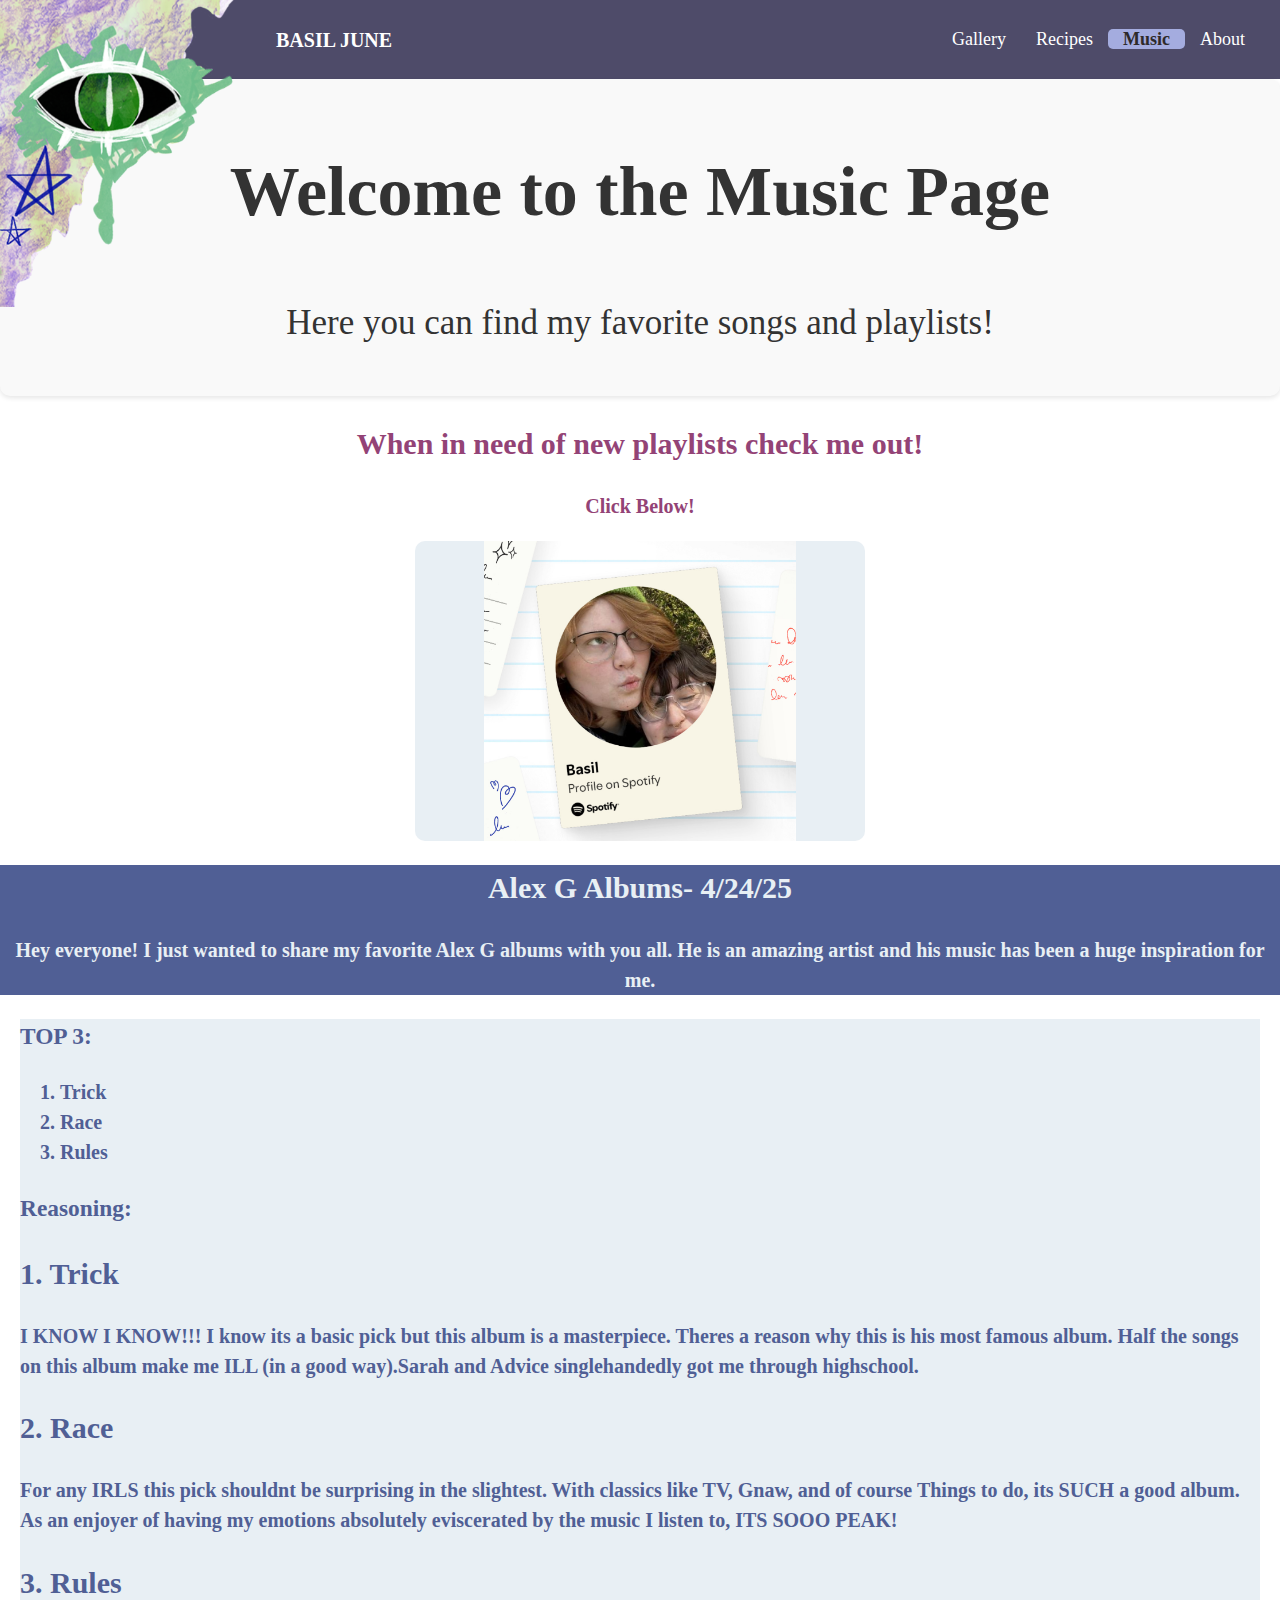
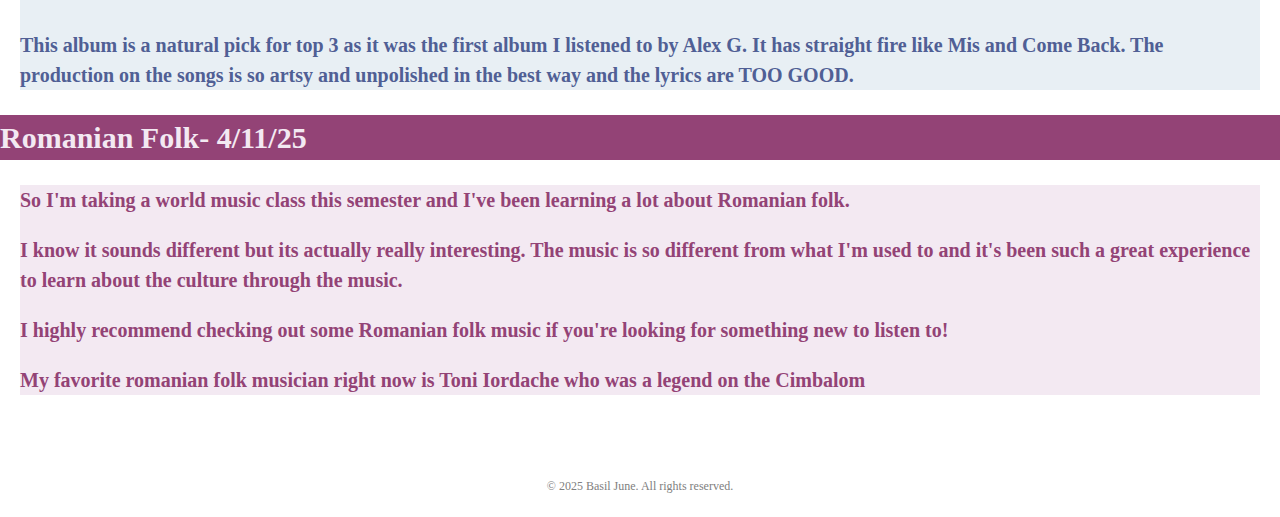
<file: Music.html>
<!DOCTYPE html>
<html lang="en">
<head>
    <meta charset="UTF-8">
    <meta name="viewport" content="width=device-width, initial-scale=1.0">
    <title>Music</title>
    <link rel="stylesheet" href="style.css">
</head>
<body>
    <div id="site_wrap" class="Music_wrap">
        <img src="images/Front_Page_Collage.png" class="logo" alt="Front Page Collage">
        
        <div class="header">
            <div class="site_title">
                <a href="index.html">BASIL JUNE</a>
            </div>
        
            <input type="checkbox" id="menu-toggle" class="menu-toggle">
            <label for="menu-toggle" class="hamburger">
                <span></span>
                <span></span>
                <span></span>
            </label>
            <ul class="Navigationbar">
                <li><a href="Gallery.html">Gallery</a></li>
                <li><a href="Recipes.html">Recipes</a></li>
                <li><a class="active" href="Music.html">Music</a></li>
                <li><a href="About.html">About</a></li>
            </ul>
        </div>

        <div class="blank"></div>
        
        <div class="banner"></div>

        <div class="page-header-music">
            <h1>Welcome to the Music Page</h1>
            <p>Here you can find my favorite songs and playlists!</p>
        </div>

        <div class="spotify">
            <h2>When in need of new playlists check me out!</h2>
            <p>Click Below!</p>
        </div>
        <div class="spotify-button"></div>
            <a href="https://open.spotify.com/user/5o3q1in8ou8sqazdhx78q49xk?si=ac568b7d52e14794" target="_blank">
                <div class="spotify-image"></div>
            </a>
        </div>

        <div class="Alex-G">
            <h2>Alex G Albums- 4/24/25</h2>
            <p>Hey everyone! I just wanted to share my favorite Alex G albums with you all. He is an amazing artist and his music has been a huge inspiration for me.</p>
        </div>

        <div class="albums">
            <h3>TOP 3:</h3>
            <ol>
                <li>Trick</li>
                <li>Race</li>
                <li>Rules</li>
            </ol>
            <h3>Reasoning:</h3>
            <h2>1. Trick</h2>
            <p> I KNOW I KNOW!!! I know its a basic pick but this album is a masterpiece. Theres a reason why this is his most famous album. Half the songs on this album make me ILL (in a good way).Sarah and Advice singlehandedly got me through highschool.</p>
            <h2>2. Race</h2>
            <p> For any IRLS this pick shouldnt be surprising in the slightest. With classics like TV, Gnaw, and of course Things to do, its SUCH a good album. As an enjoyer of having my emotions absolutely eviscerated by the music I listen to, ITS SOOO PEAK!</p>
            <h2>3. Rules</h2>
            <p> This album is a natural pick for top 3 as it was the first album I listened to by Alex G. It has straight fire like Mis and Come Back. The production on the songs is so artsy and unpolished in the best way and the lyrics are TOO GOOD.</p>
        </div>
        <div class="romanian">
            <h2>Romanian Folk- 4/11/25</h2>
        </div>
        <div class="romanian-text">
            <p> So I'm taking a world music class this semester and I've been learning a lot about Romanian folk.</p>
            <p> I know it sounds different but its actually really interesting. The music is so different from what I'm used to and it's been such a great experience to learn about the culture through the music.</p>
            <p> I highly recommend checking out some Romanian folk music if you're looking for something new to listen to!</p>
            <p> My favorite romanian folk musician right now is Toni Iordache who was a legend on the Cimbalom</p>
        </div>

    <div class="footer"></div>
    <div class="footer-text">
        <p>&copy; 2025 Basil June. All rights reserved.</p>
</body>
</html>
</file>
<file: style.css>
body {
    margin: 0;
    padding: 0;
    font-family: 'Inknut Antiqua', serif;
    line-height: 1.5;
    background: white;
}

#Home_wrap {
    display: grid;
    grid-template-columns: repeat(8, 1fr);
    grid-template-rows: 45px 40px 122px 77.5px 400px 1fr;
    grid-template-areas:
        "header header header header header header header header"
        "blank blank blank blank blank blank blank blank"
        "banner banner banner banner banner banner banner banner"
        "motto motto motto motto motto motto motto motto"
        ". images images images scrollable scrollable scrollable ."
        ". images images images scrollable scrollable scrollable ."
        "footer footer footer footer footer footer footer footer";
}

.logo {
    position: absolute;
    top: 0;
    left: 0;
    width: 20vw;
    max-width: 250px;
    z-index: 10;
    pointer-events: auto;
}

.logo:hover {
    filter: invert(1);
}

.header {
    background-color: #4E4B69;
    grid-area: header;
    display: flex;
    align-items: center;
    justify-content: space-between;
    padding: 10px 20px;
}

.site_title {
    font-size: 20px;
    color: white;
    text-decoration: none;
    font-weight: bold;
    padding-left: clamp(7vw, 20vw, 300px);
    white-space: nowrap;
}
.site_title:hover {
    background-color: #A4ACDF;
    color: #2E2A2A;
    border-radius: 5px;
    font-weight: bold;
}
.site_title a {
    color: #fff;
    background-color: transparent;
    text-decoration: none;
}
.site_title a:hover {
    color: #2E2A2A;
    background-color: transparent;
    text-decoration: none;
}

.Navigationbar {
    display: flex;
    flex-direction: row;
    list-style-type: none;
    
}

.Navigationbar a {
    color: white;
    text-decoration: none;
    font-size: 18px;
    padding: 0 15px;
    transition: 0.3s;
}

.Navigationbar a:hover, .Navigationbar .active {
    background-color: #A4ACDF;
    color: #2E2A2A;
    border-radius: 5px;
    font-weight: bold;
}

.banner {
    background: url("images/Front_Page_Image.png") center/cover no-repeat;
    grid-area: banner;
}

.motto {
    background: white;
    grid-area: motto;
    color: #934376;
    font-size: clamp(20px, 4vw, 30px);
    font-weight: bold;
    display: flex;
    align-items: center;
    justify-content: center;
}

.images-container {
    grid-area: images;
    display: flex;
    flex-direction: column;
    align-items: center;
    padding: 10px;
    gap: 15px;
    justify-content: center;
    max-height: 700px;
    width: 100%;
    max-width: 1200px;
    margin: 0 auto;
    padding: 0 20px;
    margin-right: 10px;
}

.img-container img {
    width: 100%;
    height: auto;
}

.image-1, .image-2, .image-3 {
    height: 100%;
    max-width: 450px;
    aspect-ratio: 3/2;
    background-size: cover;
    background-position: center;
    border-radius: 10px;
    justify-content: center;
}

.image-1 { background-image: url("images/Image_1.png"); }
.image-2 { background-image: url("images/Image_2.png"); }
.image-3 { background-image: url("images/Image_3.png"); }

.scrollable {
    background: #C1C8F4;
    grid-area: scrollable;
    color: white;
    overflow-y: auto;
    border: 20px solid #A4ACDF;
    border-radius: 10px;
    display: flex;
    flex-direction: column;
    height: clamp(500px, 50vh, 700px);
    max-width: 500px;
    margin-left:20px;
}

.scrollable h2 {
    background: #6b6981;
    font-size: clamp(24px, 5vw, 30px);
    padding: 5px;
    color: white;
    text-align: center;
    top: 0;
}

.scrollable ul {
    list-style: none;
    padding: 0;
    margin: 10px;
    color: #2E2A2A;
    font-size: 22.5px;
    line-height: 4;
}

.footer {
    background: white;
    grid-area: footer;
    padding: 20px;
}

.menu-toggle {
    display: none;
}

.footer-text {
    font-size: 12px;
    color: gray;
    text-align: center;
    padding: 10px;
}
@media screen and (max-width: 800px) {
    #home_wrap {
        grid-template-columns: 1fr;
        grid-template-rows: auto auto auto auto auto auto auto auto;
        grid-template-areas:
            "header"
            "blank"
            "banner"
            "motto"
            "images"
            "scrollable"
            "footer";
    }
    .site_title {
        font-size: clamp(18px, 4vw, 20px);
        padding-left: clamp(5vw, 30vw, 300px);
    }
    .logo {
        width: 40vw;
        max-width: 150px;
    }

    .header {
        flex-direction: row;
        padding: 10px;
    }

    .hamburger {
        display: block;
        width: 30px;
        cursor: pointer;
    }

    .hamburger span {
        display: block;
        height: 3px;
        background: white;
        margin: 5px 0;
    }

    .Navigationbar {
        display: flex;
        list-style: none;
        flex-direction: column;
        background: #4E4B69;
        position: absolute;
        right: 10px;
        top: 50px;
        padding: 10px;
        border-radius: 5px;
        list-style: none;
    }

    .menu-toggle:checked ~ .Navigationbar {
        display: none;
    }

    .banner {
        height: 150px;
    }

    .motto {
        font-size: 24px;
        padding: 10px;
        text-align: center;
    }

    .images-container {
        grid-area: images;
        width: 100%;
        max-width: 90%;
    }

    .image-1, .image-2, .image-3 {
        max-width: 100%;
    }

    .scrollable {
        grid-area: scrollable;
       width:100%;
        max-width: 90%;
        height: clamp(300px, 40vh, 500px);
    }

    .scrollable ul {
        font-size: 18px;
        line-height: 2.5;
        text-align: center;
    }
}

/* Gallery page style */
.gallery-wrap {
    display: grid;
    grid-template-columns: auto auto auto auto auto auto; 
    grid-template-rows: auto auto auto auto auto auto;
    grid-template-areas:
        "header header header header header header"
        "blank blank blank blank blank blank"
        "banner banner banner banner banner banner"
        "page-header-gallery page-header-gallery page-header-gallery page-header-gallery page-header-gallery page-header-gallery"
        "Mc-Dougal-Art-Show Mc-Dougal-Art-Show Mc-Dougal-Art-Show Mc-Dougal-Art-Show Mc-Dougal-Art-Show Mc-Dougal-Art-Show"
        "footer footer footer footer footer footer";
    padding: 20px;
    gap: 20px;
    background: white;
}

.page-header-gallery {
    grid-area: page-header-gallery;
    background: #f9f9f9;
    padding: 10px;
    border-radius: 10px;
    box-shadow: 0 2px 5px rgba(0, 0, 0, 0.1);
    font-size: 35px;
    line-height: 1.6;
    color: #333;
    text-align: center;
}

.Mc-Dougal-Art-Show {
    grid-area: Mc-Dougal-Art-Show;
    font-size: 20px;
    font-weight: bold;
    color: #4E4B69;
    text-align: center;
    margin-bottom: 20px;
}
.gallery-container-1 {
    background: white;
    grid-area: images;
    display: flex;
    flex-direction: row;
    align-items: center;
    padding: 10px;
    gap: 15px;
    justify-content: center;
}
.gallery-container-2 {
    background: white;
    grid-area: images;
    display: flex;
    flex-direction: row;
    align-items: center;
    padding: 10px;
    gap: 15px;
    justify-content: center;
}

.gallery-image-1, .gallery-image-2, .gallery-image-3, .gallery-image-4 {
    width: 100%;
    max-width: 450px;
    aspect-ratio: 3/2;
    background-size:contain;
    background-repeat: no-repeat;
    background-color: #c9ceed;
    background-position: center;
    border-radius: 10px;
}

.gallery-image-1 { background-image: url("./images/Art_Show_Image_1.png"); }
.gallery-image-2 { background-image: url("./images/Art_Show_Image_2.png"); }
.gallery-image-3 { background-image: url("./images/Art_Show_Image_3.png"); }
.gallery-image-4 { background-image: url("./images/Art_Show_Image_4.png"); }

.Portrait_1, .Portrait_2, .Portrait_3, .Portrait_4, .Portrait_5, .Portrait_6 {
    width: 100%;
    max-width: 450px;
    aspect-ratio: 3/2;
    background-size: contain;
    background-repeat: no-repeat;
    background-color: #c9eddb;
    background-position: center;
    border-radius: 10px;
}

.gallery-container-3 {
    display: grid;
    grid-template-columns: repeat(3, 1fr);
    grid-template-rows: repeat(2, 1fr);
    gap: 15px;
    justify-items: center;
    align-items: center;
}
.Portrait_1 { background-image: url("images/Portrait_1.png"); }
.Portrait_2 { background-image: url("images/Portrait_2.png"); }
.Portrait_3 { background-image: url("images/Portrait_3.png"); }
.Portrait_4 { background-image: url("images/Portrait_4.png"); }
.Portrait_5 { background-image: url("images/Portrait_5.png"); }
.Portrait_6 { background-image: url("images/Portrait_6.png"); }
@media screen and (max-width: 480px) {
    .gallery-wrap {
        grid-template-columns: 1fr;
        grid-template-rows: auto auto auto auto auto auto auto;
        grid-template-areas:
            "header"
            "blank"
            "banner"
            "page-header-gallery"
            "Mc-Dougal-Art-Show"
            "images"
            "footer";
    }

    .page-header-gallery {
        font-size: 24px;
        padding: 10px;
        text-align: center;
    }

    .gallery-container-1, .gallery-container-2 {
        flex-wrap: nowrap;
        justify-content: center;
    }

    .gallery-image-1, .gallery-image-2, .gallery-image-3, .gallery-image-4 {
        width: 80%;
        max-width: 250px;
        aspect-ratio: 4/3;
    }

    .Portrait_1, .Portrait_2, .Portrait_3, .Portrait_4, .Portrait_5, .Portrait_6 {
        width: 80%;
        max-width: 300px;
        aspect-ratio: 4/3;
    }
    .gallery-container-3 {
        display: grid;
        grid-template-columns: 1fr;
        grid-template-rows: repeat(6, auto);
        gap: 15px;
        justify-items: center;
        align-items: center;
    }
}
/* Recipes Section*/
.recipes-wrap {
    display: grid;
    grid-template-columns: auto auto auto auto auto auto; 
    grid-template-rows: auto auto auto auto auto auto;
    grid-template-areas:
        "header header header header header header"
        "blank blank blank blank blank blank"
        "banner banner banner banner banner banner"
        "page-header-recipes page-header-recipes page-header-recipes page-header-recipes page-header-recipes page-header-recipes"
        "recipe-1 recipe-2 recipe-3 recipe-4 recipe-5 recipe-6"
        "footer footer footer footer footer footer";
    padding: 20px;
    gap: 20px;
    background: white;
}
.page-header-recipes {
    grid-area: page-header-recipes;
    background: #f9f9f9;
    padding: 10px;
    border-radius: 10px;
    box-shadow: 0 2px 5px rgba(0, 0, 0, 0.1);
    font-size: 35px;
    line-height: 1.6;
    color: #333;
    text-align: center;
}
.recipes-container-1 {
    background: white;
    grid-area: images;
    display: flex;
    flex-direction: row;
    align-items: center;
    padding: 10px;
    gap: 15px;
    justify-content: center;
}
.recipes-container-2 {
    background: white;
    grid-area: images;
    display: flex;
    flex-direction: row;
    align-items: center;
    padding: 10px;
    gap: 15px;
    justify-content: center;
}
.Nachos {
    font-size: 20px;
    font-weight: bold;
    color: white;
    text-align: center;
    margin-bottom: 20px;
    background-color: #4b695a;
}
.Nachos-ingredients {
    font-size: 20px;
    font-weight: bold;
    color: #4b695a;
    background-color: #e8f4ee;
    text-align: left;
    margin-bottom: 20px;
    margin: 20px;
}
.Nachos-instructions {
    font-size: 20px;
    font-weight: bold;
    color: #4b695a;
    background-color: #e8f4ee;
    text-align: left;
    margin-bottom: 20px;
    margin: 20px;
}
.Pastries {
    font-size: 20px;
    font-weight: bold;
    color: white;
    background-color: #4b695a;
    text-align: center;
    margin-bottom: 20px;
}
.Pastries-ingredients {
    font-size: 20px;
    font-weight: bold;
    color: #4b695a;
    background-color: #e8f4ee;
    text-align: left;
    margin-bottom: 20px;
    margin: 20px;
}
.Pastries-instructions {
    font-size: 20px;
    font-weight: bold;
    color: #4b695a;
    background-color: #e8f4ee;
    text-align: left;
    margin-bottom: 20px;
    margin: 20px;
}
.nacho-image-1, .nacho-image-2, .pastry-image-1, .pastry-image-2 {
    width: 100%;
    max-width: 450px;
    aspect-ratio: 3/2;
    background-size: contain;
    background-repeat: no-repeat;
    background-color: #c9eddb;
    background-position: center;
    border-radius: 10px;
}
.nacho-image-1 { background-image: url("./images/Nachos_1.png"); }
.nacho-image-2 { background-image: url("./images/Nachos_2.png"); }
.pastry-image-1 { background-image: url("./images/Pastries_1.png"); }
.pastry-image-2 { background-image: url("./images/Pastries_2.png"); }
@media screen and (max-width: 480px) {
    .recipes-wrap {
        grid-template-columns: 1fr;
        grid-template-rows: auto auto auto auto auto auto auto;
        grid-template-areas:
            "header"
            "blank"
            "banner"
            "page-header-recipes"
            "recipe-1"
            "recipe-2"
            "footer";
    }
    .page-header-recipes {
        font-size: 24px;
        padding: 10px;
        text-align: center;
    }
    .recipes-container-1, .recipes-container-2 {
        flex-wrap: nowrap;
        justify-content: center;
    }
    .nacho-image-1, .nacho-image-2, .pastry-image-1, .pastry-image-2 {
        width: 80%;
        max-width: 250px;
        aspect-ratio: 4/3;
    }
    
}
/* Music Section*/
.page-header-music {
    background: #f9f9f9;
    padding: 10px;
    border-radius: 10px;
    box-shadow: 0 2px 5px rgba(0, 0, 0, 0.1);
    font-size: 35px;
    line-height: 1.6;
    color: #333;
    text-align: center;
}
.spotify-image { background-image: url("./images/Spotify.png")
}
.spotify-image {
    width: 100%;
    max-width: 450px;
    aspect-ratio: 3/2;
    background-size: contain;
    background-repeat: no-repeat;
    background-color: #e8eff4;
    background-position: center;
    border-radius: 10px;
    display: block;
    margin: 0 auto;
}
.spotify-image:hover {
    transform: scale(1.05);
    transition: transform 0.3s ease-in-out;
}
.spotify {
    font-size: 20px;
    font-weight: bold;
    color: #934376;
    text-align: center;
}
.Alex-G {
    font-size: 20px;
    font-weight: bold;
    color: #e8eff4;
    text-align: center;
    margin-bottom: 20px;
    background-color: #505f95;
}
.albums {
    font-size: 20px;
    font-weight: bold;
    color: #505f95;
    background-color: #e8eff4;
    text-align: left;
    margin-bottom: 20px;
    margin: 20px;
}
.romanian {
    font-size: 20px;
    font-weight: bold;
    color: #f3e9f2;
    background-color: #934376;
    text-align: left;
    margin-bottom: 20px;
}
.romanian-text {
    font-size: 20px;
    font-weight: bold;
    color: #934376;
    background-color: #f3e9f2;
    text-align: left;
    margin-bottom: 20px;
    margin: 20px;
}

/* About Section*/
.page-header-about {
    background: #f9f9f9;
    padding: 10px;
    border-radius: 10px;
    box-shadow: 0 2px 5px rgba(0, 0, 0, 0.1);
    font-size: 35px;
    line-height: 1.6;
    color: #333;
    text-align: center;
}
.greeting {
    font-size: 20px;
    font-weight: bold;
    text-align: center;
    background-color: #ede35c;
    padding: 1px;
    color: #333;
}
.my-story {
    display: flex;
    flex-direction: row;
    align-items: center;
    justify-content: center;
    font-size: 20px;
    font-weight: bold;
    color: #4E4B69;
    text-align: center;
    margin-bottom: 20px;
    background-color: #f3f3f3;
    padding: 20px;
    border-radius: 10px;
    box-shadow: 0 2px 5px rgba(0, 0, 0, 0.1);
}
.me { background-image: url("./images/me.png"); }
.me {
    width: 100%;
    min-width: 200px;
    max-width: 300px;
    aspect-ratio: 2/3;
    background-size: contain;
    background-repeat: no-repeat;
}
@media screen and (max-width: 800px) {
    .me {
        width: 100%;
        max-width: 200px;
        aspect-ratio: 2/3;
        background-size: contain;
        background-repeat: no-repeat;
    }
    .my-story {
        flex-direction: column;
        align-items: center;
    }
    .greeting {
        font-size: 18px;
    }
    .page-header-about {
        font-size: 24px;
    } 
}
</file>
